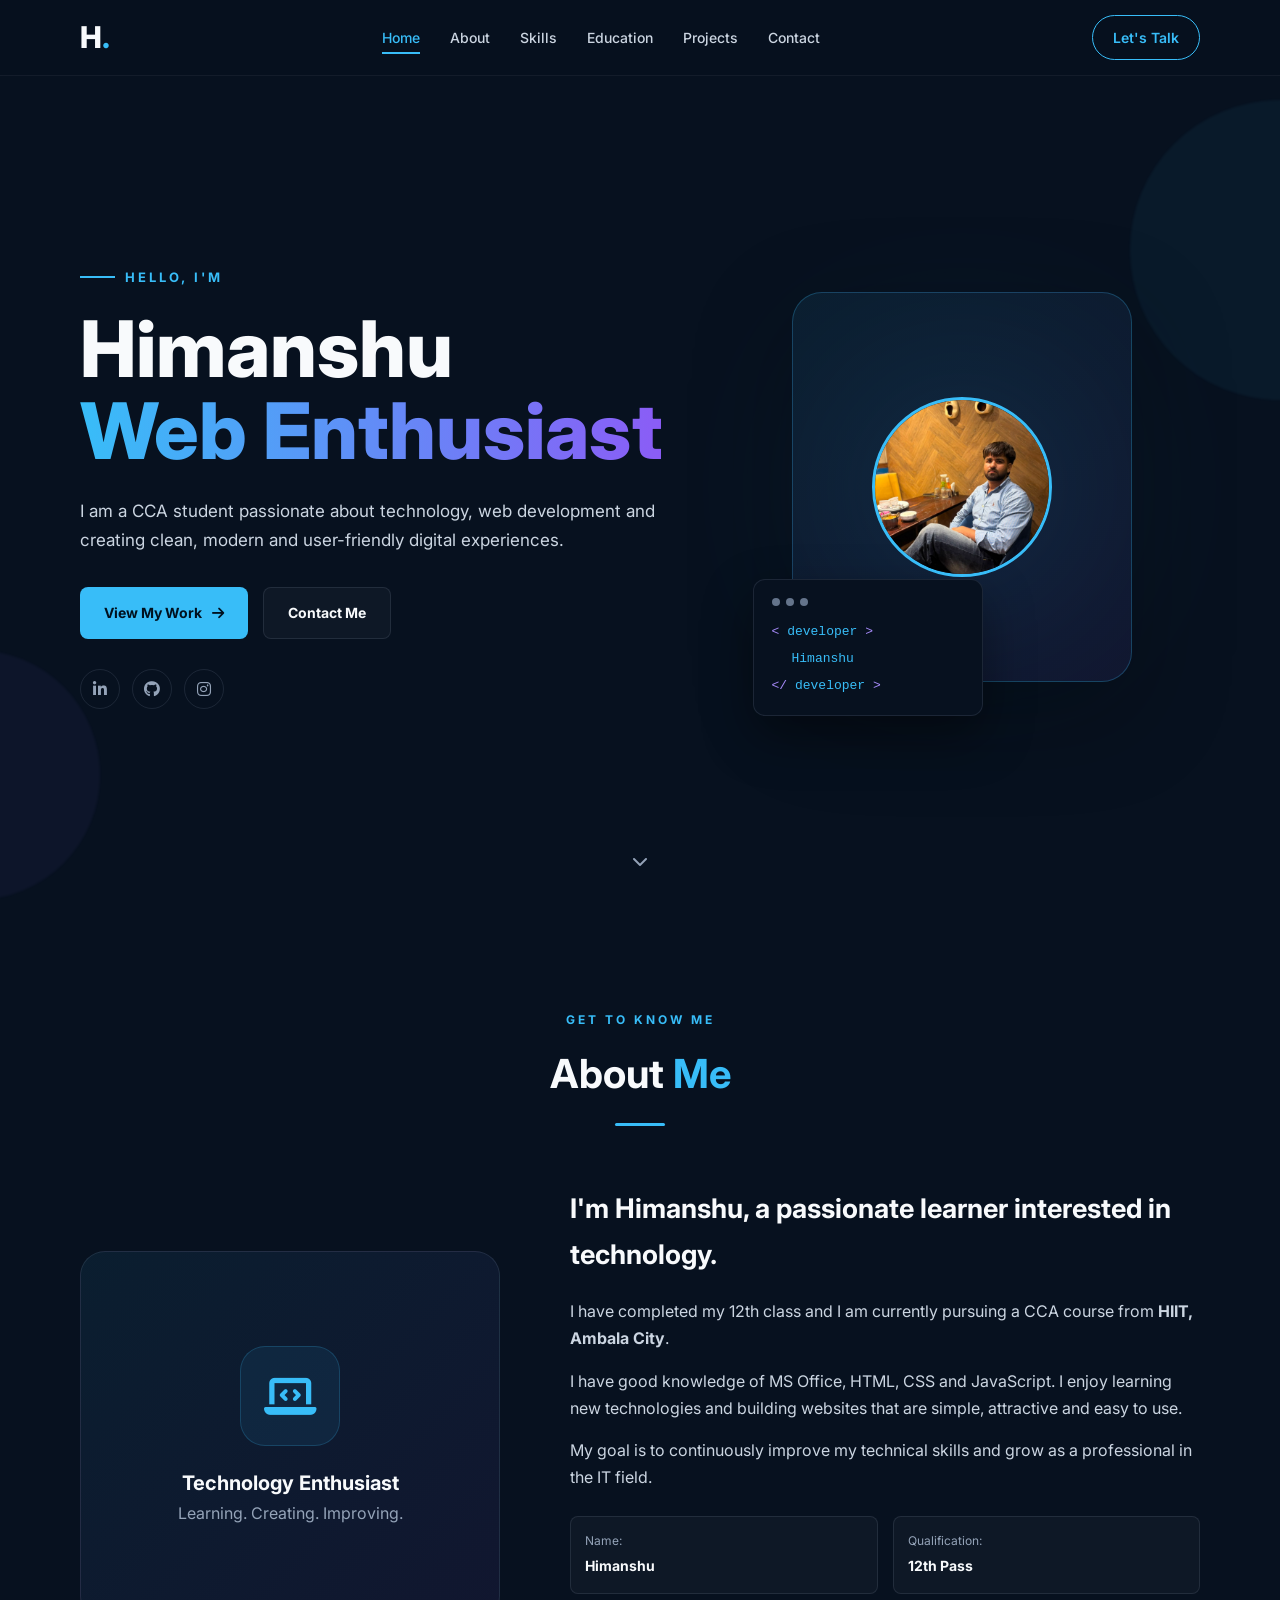
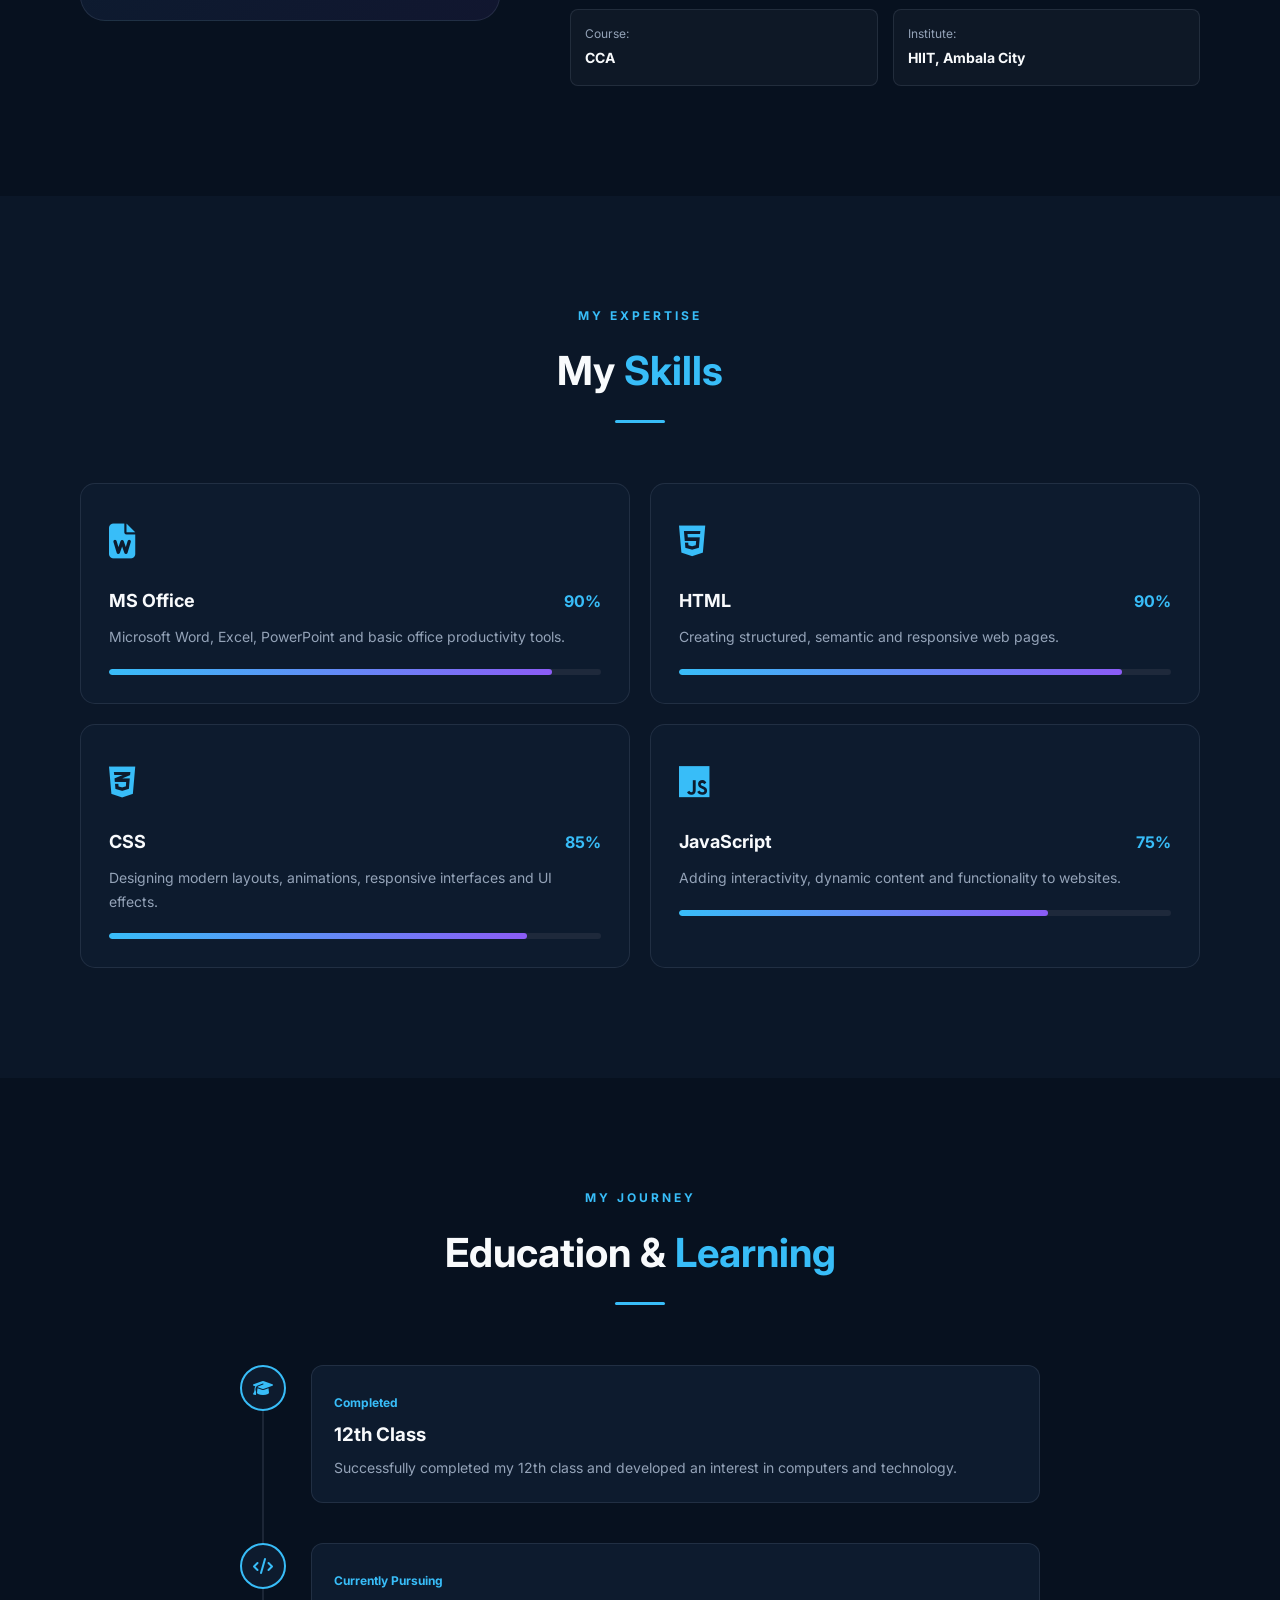
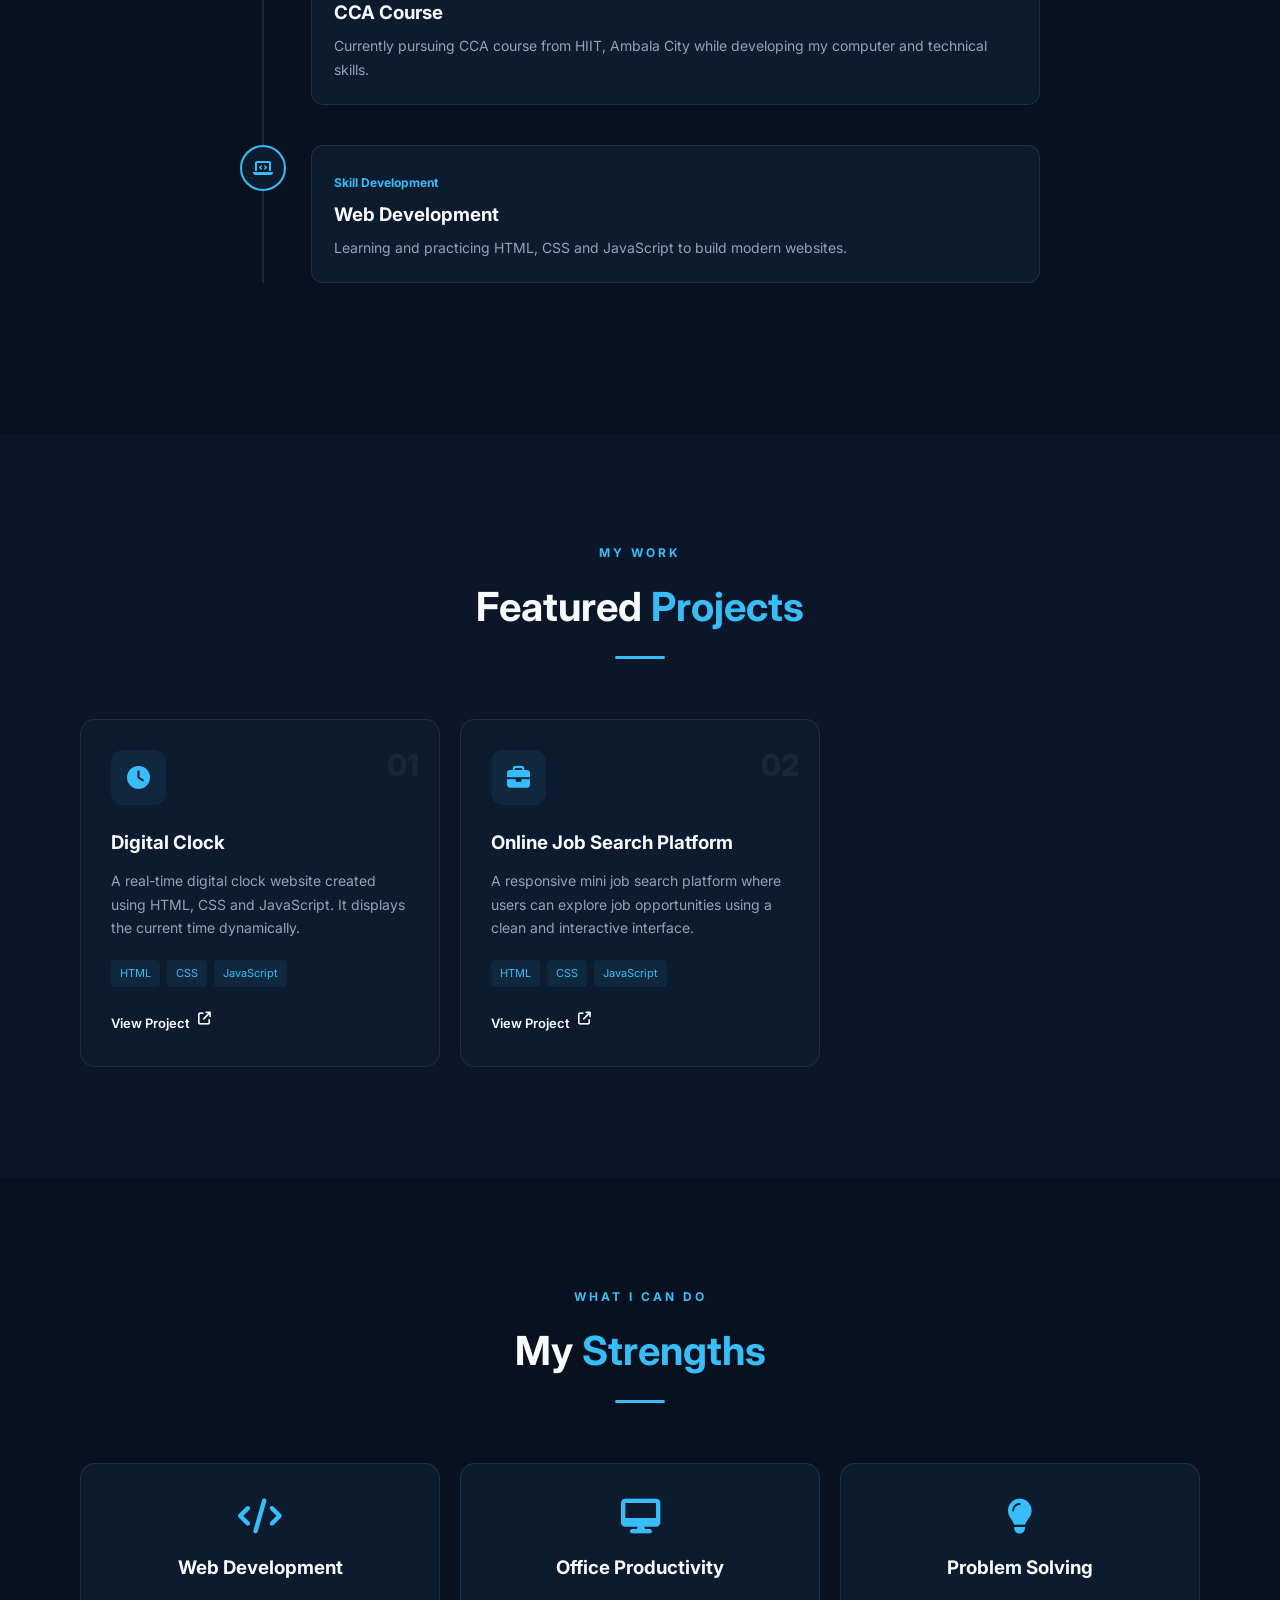
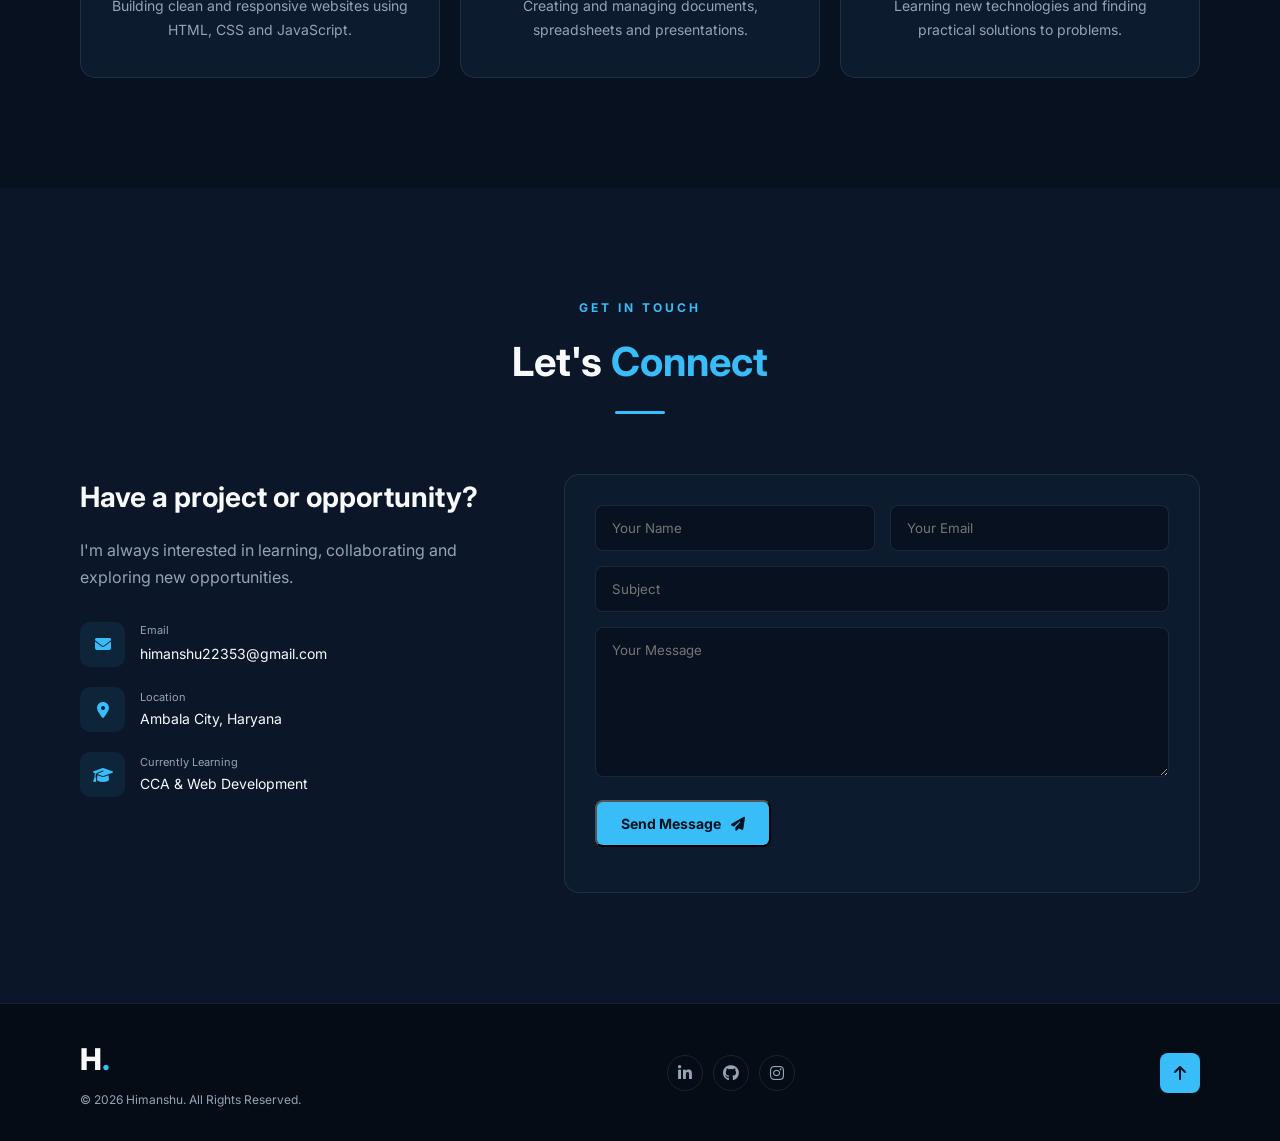
<file: index.html>
<!DOCTYPE html>
<html lang="en">
<head>
    <meta charset="UTF-8">
    <meta name="viewport" content="width=device-width, initial-scale=1.0">

    <title>Himanshu | CCA Student & Web Enthusiast</title>

    <meta name="description"
          content="Portfolio of Himanshu - CCA student with skills in MS Office, HTML, CSS and JavaScript.">

    <link rel="stylesheet" href="style.css">

    <!-- Google Font -->
    <link rel="preconnect" href="https://fonts.googleapis.com">
    <link rel="preconnect" href="https://fonts.gstatic.com" crossorigin>
    <link href="https://fonts.googleapis.com/css2?family=Inter:wght@400;500;600;700;800&display=swap"
          rel="stylesheet">

    <!-- Icons -->
    <link rel="stylesheet"
          href="https://cdnjs.cloudflare.com/ajax/libs/font-awesome/6.5.2/css/all.min.css">
</head>

<body>

<!-- ================= NAVBAR ================= -->

<header class="header">
    <nav class="navbar container">

        <a href="#home" class="logo">
            H<span>.</span>
        </a>

        <ul class="nav-menu">
            <li><a href="#home" class="nav-link active">Home</a></li>
            <li><a href="#about" class="nav-link">About</a></li>
            <li><a href="#skills" class="nav-link">Skills</a></li>
            <li><a href="#education" class="nav-link">Education</a></li>
            <li><a href="#projects" class="nav-link">Projects</a></li>
            <li><a href="#contact" class="nav-link">Contact</a></li>
        </ul>

        <a href="#contact" class="nav-btn">Let's Talk</a>

        <div class="menu-toggle">
            <i class="fa-solid fa-bars"></i>
        </div>

    </nav>
</header>


<!-- ================= HOME ================= -->

<section id="home" class="hero">

    <div class="hero-bg-circle circle-1"></div>
    <div class="hero-bg-circle circle-2"></div>

    <div class="container hero-container">

        <div class="hero-content">

            <p class="small-heading">
                <span></span> HELLO, I'M
            </p>

            <h1>
                Himanshu
                <br>
                <span>Web Enthusiast</span>
            </h1>

            <p class="hero-description">
                I am a CCA student passionate about technology,
                web development and creating clean, modern
                and user-friendly digital experiences.
            </p>

            <div class="hero-buttons">
                <a href="#projects" class="btn primary-btn">
                    View My Work
                    <i class="fa-solid fa-arrow-right"></i>
                </a>

                <a href="#contact" class="btn secondary-btn">
                    Contact Me
                </a>
            </div>

            <div class="social-links">

                <a href="#" aria-label="LinkedIn">
                    <i class="fa-brands fa-linkedin-in"></i>
                </a>

                <a href="#" aria-label="GitHub">
                    <i class="fa-brands fa-github"></i>
                </a>

                <a href="#" aria-label="Instagram">
                    <i class="fa-brands fa-instagram"></i>
                </a>

            </div>

        </div>


        <div class="hero-image">

            <div class="profile-card">

                <div class="profile-glow"></div>

              <div class="profile-avatar">
    <img src="pic.jpeg" alt="Himanshu">
</div>

                <div class="code-card">

                    <div class="code-top">
                        <span></span>
                        <span></span>
                        <span></span>
                    </div>

                    <p>
                        <span class="purple">&lt;</span>
                        <span class="blue">developer</span>
                        <span class="purple">&gt;</span>
                    </p>

                    <p class="indent">
                        Himanshu
                    </p>

                    <p>
                        <span class="purple">&lt;/</span>
                        <span class="blue">developer</span>
                        <span class="purple">&gt;</span>
                    </p>

                </div>

            </div>

        </div>

    </div>

    <a href="#about" class="scroll-down">
        <i class="fa-solid fa-chevron-down"></i>
    </a>

</section>


<!-- ================= ABOUT ================= -->

<section id="about" class="section">

    <div class="container">

        <div class="section-heading">

            <p>GET TO KNOW ME</p>

            <h2>About <span>Me</span></h2>

            <div class="heading-line"></div>

        </div>


        <div class="about-grid">

            <div class="about-image">

                <div class="about-card">

                    <div class="about-icon">
                        <i class="fa-solid fa-laptop-code"></i>
                    </div>

                    <h3>Technology Enthusiast</h3>

                    <p>
                        Learning. Creating. Improving.
                    </p>

                </div>

            </div>


            <div class="about-content">

                <h3>
                    I'm Himanshu, a passionate learner
                    interested in technology.
                </h3>

                <p>
                    I have completed my 12th class and I am
                    currently pursuing a CCA course from
                    <strong>HIIT, Ambala City</strong>.
                </p>

                <p>
                    I have good knowledge of MS Office,
                    HTML, CSS and JavaScript. I enjoy learning
                    new technologies and building websites
                    that are simple, attractive and easy to use.
                </p>

                <p>
                    My goal is to continuously improve my
                    technical skills and grow as a professional
                    in the IT field.
                </p>


                <div class="about-info">

                    <div>
                        <span>Name:</span>
                        <strong>Himanshu</strong>
                    </div>

                    <div>
                        <span>Qualification:</span>
                        <strong>12th Pass</strong>
                    </div>

                    <div>
                        <span>Course:</span>
                        <strong>CCA</strong>
                    </div>

                    <div>
                        <span>Institute:</span>
                        <strong>HIIT, Ambala City</strong>
                    </div>

                </div>

            </div>

        </div>

    </div>

</section>


<!-- ================= SKILLS ================= -->

<section id="skills" class="section skills-section">

    <div class="container">

        <div class="section-heading">

            <p>MY EXPERTISE</p>

            <h2>My <span>Skills</span></h2>

            <div class="heading-line"></div>

        </div>


        <div class="skills-grid">


            <!-- MS OFFICE -->

            <div class="skill-card">

                <div class="skill-icon">
                    <i class="fa-solid fa-file-word"></i>
                </div>

                <div class="skill-title">
                    <h3>MS Office</h3>
                    <span>90%</span>
                </div>

                <p>
                    Microsoft Word, Excel, PowerPoint
                    and basic office productivity tools.
                </p>

                <div class="progress">
                    <div class="progress-bar" data-width="90%"></div>
                </div>

            </div>


            <!-- HTML -->

            <div class="skill-card">

                <div class="skill-icon">
                    <i class="fa-brands fa-html5"></i>
                </div>

                <div class="skill-title">
                    <h3>HTML</h3>
                    <span>90%</span>
                </div>

                <p>
                    Creating structured, semantic and
                    responsive web pages.
                </p>

                <div class="progress">
                    <div class="progress-bar" data-width="90%"></div>
                </div>

            </div>


            <!-- CSS -->

            <div class="skill-card">

                <div class="skill-icon">
                    <i class="fa-brands fa-css3-alt"></i>
                </div>

                <div class="skill-title">
                    <h3>CSS</h3>
                    <span>85%</span>
                </div>

                <p>
                    Designing modern layouts, animations,
                    responsive interfaces and UI effects.
                </p>

                <div class="progress">
                    <div class="progress-bar" data-width="85%"></div>
                </div>

            </div>


            <!-- JAVASCRIPT -->

            <div class="skill-card">

                <div class="skill-icon">
                    <i class="fa-brands fa-js"></i>
                </div>

                <div class="skill-title">
                    <h3>JavaScript</h3>
                    <span>75%</span>
                </div>

                <p>
                    Adding interactivity, dynamic content
                    and functionality to websites.
                </p>

                <div class="progress">
                    <div class="progress-bar" data-width="75%"></div>
                </div>

            </div>

        </div>

    </div>

</section>


<!-- ================= EDUCATION ================= -->

<section id="education" class="section">

    <div class="container">

        <div class="section-heading">

            <p>MY JOURNEY</p>

            <h2>Education & <span>Learning</span></h2>

            <div class="heading-line"></div>

        </div>


        <div class="timeline">


            <div class="timeline-item">

                <div class="timeline-dot">
                    <i class="fa-solid fa-graduation-cap"></i>
                </div>

                <div class="timeline-content">

                    <span class="timeline-date">
                        Completed
                    </span>

                    <h3>12th Class</h3>

                    <p>
                        Successfully completed my 12th class
                        and developed an interest in computers
                        and technology.
                    </p>

                </div>

            </div>


            <div class="timeline-item">

                <div class="timeline-dot">
                    <i class="fa-solid fa-code"></i>
                </div>

                <div class="timeline-content">

                    <span class="timeline-date">
                        Currently Pursuing
                    </span>

                    <h3>CCA Course</h3>

                    <p>
                        Currently pursuing CCA course from
                        HIIT, Ambala City while developing
                        my computer and technical skills.
                    </p>

                </div>

            </div>


            <div class="timeline-item">

                <div class="timeline-dot">
                    <i class="fa-solid fa-laptop-code"></i>
                </div>

                <div class="timeline-content">

                    <span class="timeline-date">
                        Skill Development
                    </span>

                    <h3>Web Development</h3>

                    <p>
                        Learning and practicing HTML, CSS and
                        JavaScript to build modern websites.
                    </p>

                </div>

            </div>

        </div>

    </div>

</section>

<!-- ================= PROJECTS ================= -->

<section id="projects" class="section projects-section">

    <div class="container">

        <div class="section-heading">

            <p>MY WORK</p>

            <h2>Featured <span>Projects</span></h2>

            <div class="heading-line"></div>

        </div>


        <div class="projects-grid">


            <!-- PROJECT 01 -->
            <article class="project-card">

                <div class="project-number">
                    01
                </div>

                <div class="project-icon">
                    <i class="fa-solid fa-clock"></i>
                </div>

                <h3>Digital Clock</h3>

                <p>
                    A real-time digital clock website created
                    using HTML, CSS and JavaScript. It displays
                    the current time dynamically.
                </p>

                <div class="project-tags">
                    <span>HTML</span>
                    <span>CSS</span>
                    <span>JavaScript</span>
                </div>

                <a href="DIGITAL.HTML" class="project-link">
                    View Project
                    <i class="fa-solid fa-arrow-up-right-from-square"></i>
                </a>

            </article>


            <!-- PROJECT 02 -->
            <article class="project-card">

                <div class="project-number">
                    02
                </div>

                <div class="project-icon">
                    <i class="fa-solid fa-briefcase"></i>
                </div>

                <h3>Online Job Search Platform</h3>

                <p>
                    A responsive mini job search platform where
                    users can explore job opportunities using
                    a clean and interactive interface.
                </p>

                <div class="project-tags">
                    <span>HTML</span>
                    <span>CSS</span>
                    <span>JavaScript</span>
                </div>

                <a href="JOB.HTML" class="project-link">
                    View Project
                    <i class="fa-solid fa-arrow-up-right-from-square"></i>
                </a>

            </article>


        </div>

    </div>

</section>


<!-- ================= SERVICES ================= -->

<section class="section services-section">

    <div class="container">

        <div class="section-heading">

            <p>WHAT I CAN DO</p>

            <h2>My <span>Strengths</span></h2>

            <div class="heading-line"></div>

        </div>


        <div class="services-grid">

            <div class="service-card">

                <i class="fa-solid fa-code"></i>

                <h3>Web Development</h3>

                <p>
                    Building clean and responsive websites
                    using HTML, CSS and JavaScript.
                </p>

            </div>


            <div class="service-card">

                <i class="fa-solid fa-desktop"></i>

                <h3>Office Productivity</h3>

                <p>
                    Creating and managing documents,
                    spreadsheets and presentations.
                </p>

            </div>


            <div class="service-card">

                <i class="fa-solid fa-lightbulb"></i>

                <h3>Problem Solving</h3>

                <p>
                    Learning new technologies and finding
                    practical solutions to problems.
                </p>

            </div>

        </div>

    </div>

</section>


<!-- ================= CONTACT ================= -->

<section id="contact" class="section contact-section">

    <div class="container">

        <div class="section-heading">

            <p>GET IN TOUCH</p>

            <h2>Let's <span>Connect</span></h2>

            <div class="heading-line"></div>

        </div>


        <div class="contact-grid">


            <div class="contact-info">

                <h3>
                    Have a project or opportunity?
                </h3>

                <p>
                    I'm always interested in learning,
                    collaborating and exploring new
                    opportunities.
                </p>


                <div class="contact-item">

                    <div class="contact-icon">
                        <i class="fa-solid fa-envelope"></i>
                    </div>

                    <div>
                        <span>Email</span>
                        <a href="mailto:yourmail@gmail.com">
                            himanshu22353@gmail.com
                        </a>
                    </div>

                </div>


                <div class="contact-item">

                    <div class="contact-icon">
                        <i class="fa-solid fa-location-dot"></i>
                    </div>

                    <div>
                        <span>Location</span>
                        <p>Ambala City, Haryana</p>
                    </div>

                </div>


                <div class="contact-item">

                    <div class="contact-icon">
                        <i class="fa-solid fa-graduation-cap"></i>
                    </div>

                    <div>
                        <span>Currently Learning</span>
                        <p>CCA & Web Development</p>
                    </div>

                </div>

            </div>


            <form class="contact-form" id="contactForm">

                <div class="input-group">

                    <input type="text"
                           id="name"
                           placeholder="Your Name"
                           required>

                    <input type="email"
                           id="email"
                           placeholder="Your Email"
                           required>

                </div>


                <input type="text"
                       id="subject"
                       placeholder="Subject"
                       required>


                <textarea id="message"
                          rows="7"
                          placeholder="Your Message"
                          required></textarea>


                <button type="submit" class="btn primary-btn">
                    Send Message
                    <i class="fa-solid fa-paper-plane"></i>
                </button>

                <p id="formMessage"></p>

            </form>

        </div>

    </div>

</section>


<!-- ================= FOOTER ================= -->

<footer class="footer">

    <div class="container footer-container">

        <div>

            <a href="#home" class="logo">
                H<span>.</span>
            </a>

            <p>
                © 2026 Himanshu. All Rights Reserved.
            </p>

        </div>


        <div class="footer-social">

            <a href="#">
                <i class="fa-brands fa-linkedin-in"></i>
            </a>

            <a href="#">
                <i class="fa-brands fa-github"></i>
            </a>

            <a href="#">
                <i class="fa-brands fa-instagram"></i>
            </a>

        </div>


        <a href="#home" class="back-top">
            <i class="fa-solid fa-arrow-up"></i>
        </a>

    </div>

</footer>


<script src="script.js"></script>

</body>
</html>
</file>
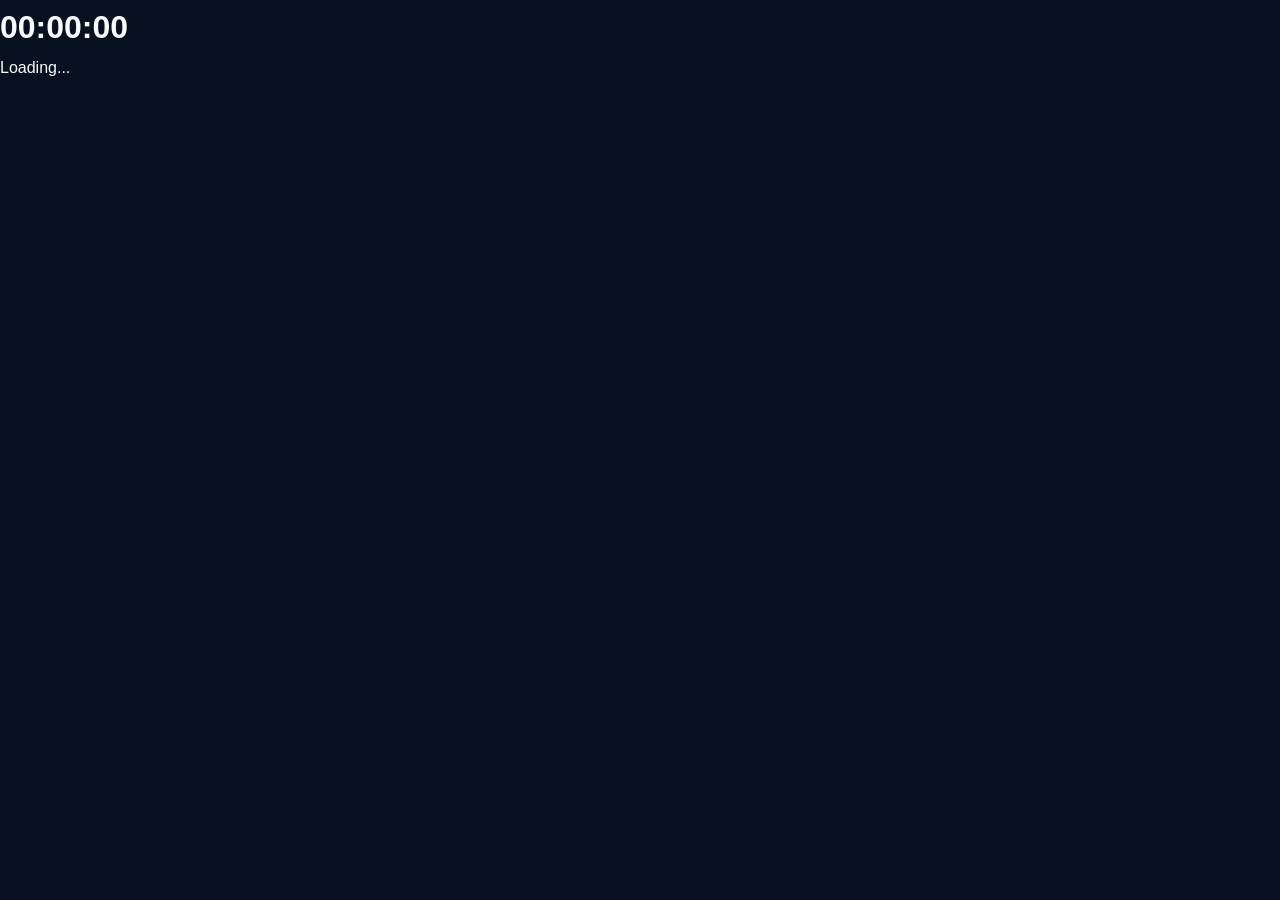
<file: DIGITAL.HTML>
<!DOCTYPE html>
<html lang="en">
<head>
    <meta charset="UTF-8">
    <meta name="viewport" content="width=device-width, initial-scale=1.0">
    <title>Digital Clock</title>
    <link rel="stylesheet" href="style.css">
</head>
<body>

    <div class="clock">
        <h1 id="time">00:00:00</h1>
        <p id="date">Loading...</p>
    </div>

    <script src="script.js"></script>
</body>
</html>
</file>
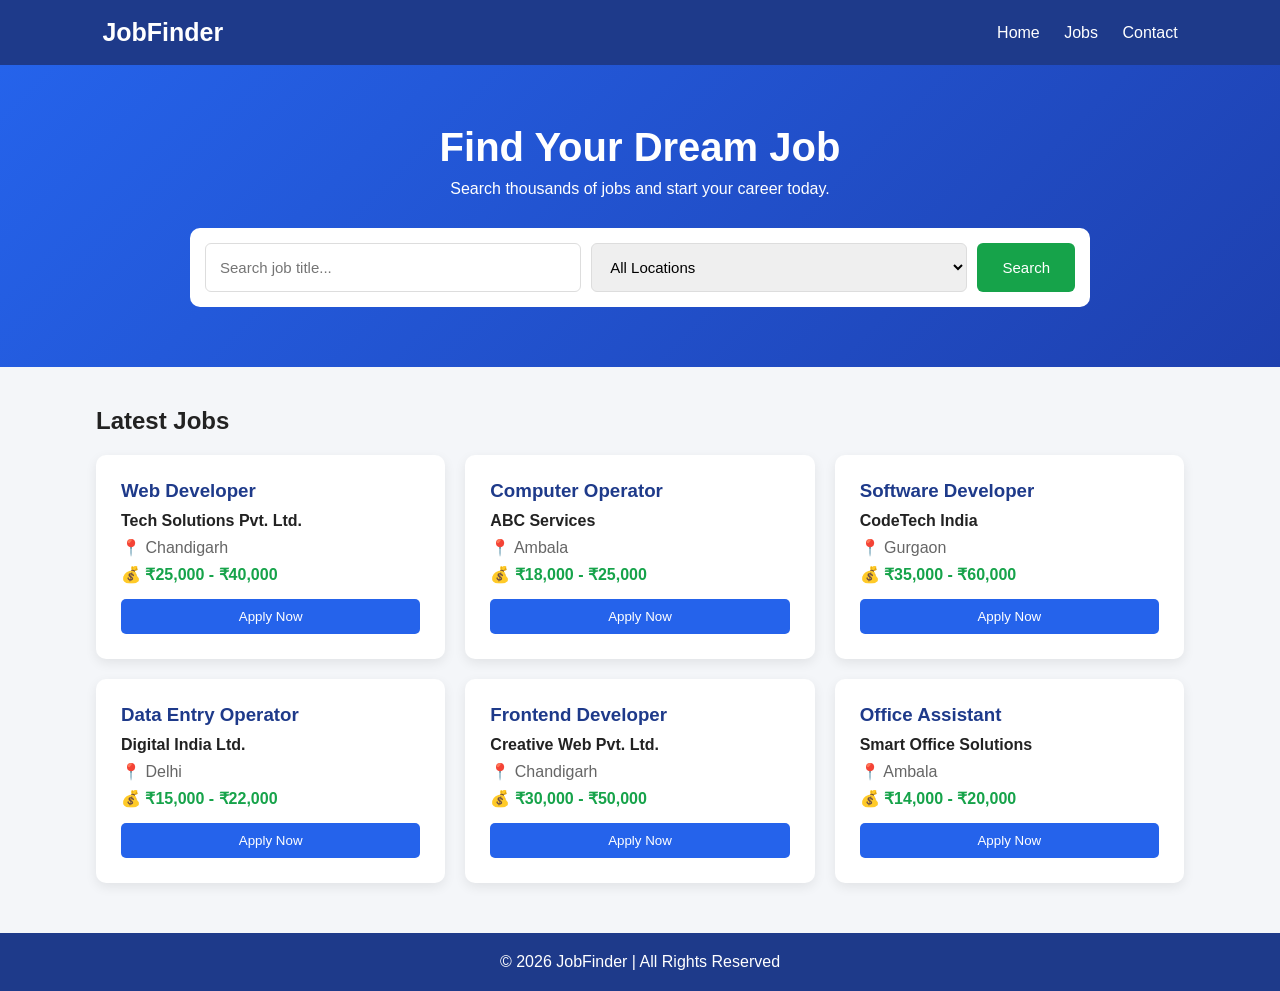
<file: JOB.HTML>
<!DOCTYPE html>
<html lang="en">
<head>
    <meta charset="UTF-8">
    <meta name="viewport" content="width=device-width, initial-scale=1.0">

    <title>Job Search Portal</title>

    <style>
        * {
            margin: 0;
            padding: 0;
            box-sizing: border-box;
            font-family: Arial, sans-serif;
        }

        body {
            background: #f4f6f9;
            color: #222;
        }

        /* Navbar */
        nav {
            background: #1e3a8a;
            color: white;
            padding: 18px 8%;
            display: flex;
            justify-content: space-between;
            align-items: center;
        }

        nav h2 {
            font-size: 25px;
        }

        nav a {
            color: white;
            text-decoration: none;
            margin-left: 20px;
        }

        /* Hero Section */
        .hero {
            background: linear-gradient(135deg, #2563eb, #1e40af);
            color: white;
            text-align: center;
            padding: 60px 20px;
        }

        .hero h1 {
            font-size: 40px;
            margin-bottom: 10px;
        }

        .hero p {
            margin-bottom: 30px;
        }

        /* Search Box */
        .search-box {
            max-width: 900px;
            margin: auto;
            background: white;
            padding: 15px;
            border-radius: 10px;
            display: flex;
            gap: 10px;
        }

        .search-box input,
        .search-box select {
            flex: 1;
            padding: 14px;
            border: 1px solid #ddd;
            border-radius: 6px;
            font-size: 15px;
        }

        .search-box button {
            padding: 14px 25px;
            border: none;
            border-radius: 6px;
            background: #16a34a;
            color: white;
            cursor: pointer;
            font-size: 15px;
        }

        .search-box button:hover {
            background: #15803d;
        }

        /* Jobs */
        .container {
            width: 85%;
            max-width: 1100px;
            margin: 40px auto;
        }

        .container h2 {
            margin-bottom: 20px;
        }

        .jobs {
            display: grid;
            grid-template-columns: repeat(3, 1fr);
            gap: 20px;
        }

        .job-card {
            background: white;
            padding: 25px;
            border-radius: 10px;
            box-shadow: 0 4px 12px rgba(0,0,0,0.08);
            transition: 0.3s;
        }

        .job-card:hover {
            transform: translateY(-5px);
        }

        .job-card h3 {
            color: #1e3a8a;
            margin-bottom: 10px;
        }

        .company {
            font-weight: bold;
            margin-bottom: 8px;
        }

        .location {
            color: #666;
            margin-bottom: 8px;
        }

        .salary {
            color: #16a34a;
            font-weight: bold;
            margin-bottom: 15px;
        }

        .apply-btn {
            width: 100%;
            padding: 10px;
            border: none;
            background: #2563eb;
            color: white;
            border-radius: 5px;
            cursor: pointer;
        }

        .apply-btn:hover {
            background: #1d4ed8;
        }

        #result {
            margin-bottom: 20px;
            color: #555;
        }

        /* Footer */
        footer {
            background: #1e3a8a;
            color: white;
            text-align: center;
            padding: 20px;
            margin-top: 50px;
        }

        /* Responsive */
        @media (max-width: 800px) {

            .jobs {
                grid-template-columns: 1fr 1fr;
            }

            .search-box {
                flex-direction: column;
            }
        }

        @media (max-width: 500px) {

            nav {
                flex-direction: column;
                gap: 10px;
            }

            .hero h1 {
                font-size: 30px;
            }

            .jobs {
                grid-template-columns: 1fr;
            }

            .container {
                width: 92%;
            }
        }
    </style>
</head>

<body>

    <!-- Navbar -->
    <nav>
        <h2>JobFinder</h2>

        <div>
            <a href="#">Home</a>
            <a href="#">Jobs</a>
            <a href="#">Contact</a>
        </div>
    </nav>


    <!-- Hero Section -->
    <section class="hero">

        <h1>Find Your Dream Job</h1>

        <p>Search thousands of jobs and start your career today.</p>

        <div class="search-box">

            <input
                type="text"
                id="searchInput"
                placeholder="Search job title..."
            >

            <select id="locationInput">
                <option value="">All Locations</option>
                <option value="Delhi">Delhi</option>
                <option value="Chandigarh">Chandigarh</option>
                <option value="Ambala">Ambala</option>
                <option value="Gurgaon">Gurgaon</option>
            </select>

            <button onclick="searchJobs()">
                Search
            </button>

        </div>

    </section>


    <!-- Job Section -->
    <section class="container">

        <h2>Latest Jobs</h2>

        <p id="result"></p>

        <div class="jobs" id="jobContainer">

            <!-- Job 1 -->
            <div class="job-card"
                 data-title="Web Developer"
                 data-location="Chandigarh">

                <h3>Web Developer</h3>

                <p class="company">Tech Solutions Pvt. Ltd.</p>

                <p class="location">📍 Chandigarh</p>

                <p class="salary">💰 ₹25,000 - ₹40,000</p>

                <button class="apply-btn"
                        onclick="applyJob('Web Developer')">
                    Apply Now
                </button>

            </div>


            <!-- Job 2 -->
            <div class="job-card"
                 data-title="Computer Operator"
                 data-location="Ambala">

                <h3>Computer Operator</h3>

                <p class="company">ABC Services</p>

                <p class="location">📍 Ambala</p>

                <p class="salary">💰 ₹18,000 - ₹25,000</p>

                <button class="apply-btn"
                        onclick="applyJob('Computer Operator')">
                    Apply Now
                </button>

            </div>


            <!-- Job 3 -->
            <div class="job-card"
                 data-title="Software Developer"
                 data-location="Gurgaon">

                <h3>Software Developer</h3>

                <p class="company">CodeTech India</p>

                <p class="location">📍 Gurgaon</p>

                <p class="salary">💰 ₹35,000 - ₹60,000</p>

                <button class="apply-btn"
                        onclick="applyJob('Software Developer')">
                    Apply Now
                </button>

            </div>


            <!-- Job 4 -->
            <div class="job-card"
                 data-title="Data Entry Operator"
                 data-location="Delhi">

                <h3>Data Entry Operator</h3>

                <p class="company">Digital India Ltd.</p>

                <p class="location">📍 Delhi</p>

                <p class="salary">💰 ₹15,000 - ₹22,000</p>

                <button class="apply-btn"
                        onclick="applyJob('Data Entry Operator')">
                    Apply Now
                </button>

            </div>


            <!-- Job 5 -->
            <div class="job-card"
                 data-title="Frontend Developer"
                 data-location="Chandigarh">

                <h3>Frontend Developer</h3>

                <p class="company">Creative Web Pvt. Ltd.</p>

                <p class="location">📍 Chandigarh</p>

                <p class="salary">💰 ₹30,000 - ₹50,000</p>

                <button class="apply-btn"
                        onclick="applyJob('Frontend Developer')">
                    Apply Now
                </button>

            </div>


            <!-- Job 6 -->
            <div class="job-card"
                 data-title="Office Assistant"
                 data-location="Ambala">

                <h3>Office Assistant</h3>

                <p class="company">Smart Office Solutions</p>

                <p class="location">📍 Ambala</p>

                <p class="salary">💰 ₹14,000 - ₹20,000</p>

                <button class="apply-btn"
                        onclick="applyJob('Office Assistant')">
                    Apply Now
                </button>

            </div>

        </div>

    </section>


    <!-- Footer -->
    <footer>

        <p>© 2026 JobFinder | All Rights Reserved</p>

    </footer>


    <script>

        // Search Jobs
        function searchJobs() {

            let search =
                document.getElementById("searchInput")
                .value
                .toLowerCase();

            let location =
                document.getElementById("locationInput")
                .value
                .toLowerCase();

            let jobs =
                document.querySelectorAll(".job-card");

            let count = 0;

            jobs.forEach(function(job) {

                let title =
                    job.getAttribute("data-title")
                    .toLowerCase();

                let jobLocation =
                    job.getAttribute("data-location")
                    .toLowerCase();

                let titleMatch =
                    title.includes(search);

                let locationMatch =
                    location === "" ||
                    jobLocation === location;

                if (titleMatch && locationMatch) {

                    job.style.display = "block";

                    count++;

                } else {

                    job.style.display = "none";

                }

            });

            document.getElementById("result").innerText =
                count + " job(s) found.";

        }


        // Apply Button
        function applyJob(jobName) {

            alert(
                "You selected: " +
                jobName +
                "\n\nApplication feature coming soon!"
            );

        }

    </script>

</body>
</html>
</file>
<file: style.css>
/* =========================
   RESET
========================= */

* {
    margin: 0;
    padding: 0;
    box-sizing: border-box;
}

html {
    scroll-behavior: smooth;
}

body {
    font-family: "Inter", sans-serif;
    background: #07111f;
    color: #f8fafc;
    line-height: 1.7;
    overflow-x: hidden;
}

a {
    text-decoration: none;
    color: inherit;
}

ul {
    list-style: none;
}

button,
input,
textarea {
    font-family: inherit;
}

.container {
    width: min(1120px, 90%);
    margin: auto;
}


/* =========================
   COLORS
========================= */

:root {
    --bg: #07111f;
    --bg-light: #0b1728;
    --card: #0d1b2e;

    --primary: #38bdf8;
    --primary-dark: #0ea5e9;

    --secondary: #8b5cf6;

    --white: #f8fafc;
    --text: #cbd5e1;
    --muted: #94a3b8;

    --border: rgba(148, 163, 184, 0.15);
}


/* =========================
   HEADER
========================= */

.header {
    position: fixed;
    width: 100%;
    top: 0;
    left: 0;
    z-index: 1000;

    background: rgba(7, 17, 31, 0.75);
    backdrop-filter: blur(15px);

    border-bottom: 1px solid rgba(255,255,255,0.05);
}

.navbar {
    height: 75px;

    display: flex;
    align-items: center;
    justify-content: space-between;
}

.logo {
    font-size: 30px;
    font-weight: 800;
}

.logo span {
    color: var(--primary);
}

.nav-menu {
    display: flex;
    gap: 30px;
}

.nav-link {
    color: var(--text);
    font-size: 14px;
    font-weight: 500;

    position: relative;
    transition: 0.3s;
}

.nav-link:hover,
.nav-link.active {
    color: var(--primary);
}

.nav-link::after {
    content: "";

    position: absolute;
    left: 0;
    bottom: -8px;

    width: 0;
    height: 2px;

    background: var(--primary);

    transition: 0.3s;
}

.nav-link:hover::after,
.nav-link.active::after {
    width: 100%;
}

.nav-btn {
    padding: 10px 20px;

    border: 1px solid var(--primary);
    border-radius: 30px;

    color: var(--primary);

    font-size: 14px;
    font-weight: 600;

    transition: 0.3s;
}

.nav-btn:hover {
    background: var(--primary);
    color: #00111f;
}

.menu-toggle {
    display: none;

    font-size: 24px;
    cursor: pointer;
}


/* =========================
   HERO
========================= */

.hero {
    min-height: 100vh;

    position: relative;

    display: flex;
    align-items: center;

    padding-top: 75px;

    overflow: hidden;
}

.hero-container {
    display: grid;
    grid-template-columns: 1.1fr 0.9fr;
    align-items: center;
    gap: 60px;
}

.small-heading {
    color: var(--primary);

    font-size: 13px;
    font-weight: 700;
    letter-spacing: 3px;

    display: flex;
    align-items: center;
    gap: 10px;

    margin-bottom: 20px;
}

.small-heading span {
    width: 35px;
    height: 2px;
    background: var(--primary);
}

.hero h1 {
    font-size: clamp(48px, 7vw, 78px);
    line-height: 1.05;
    font-weight: 800;

    margin-bottom: 25px;
}

.hero h1 span {
    background: linear-gradient(
        90deg,
        var(--primary),
        var(--secondary)
    );

    -webkit-background-clip: text;
    color: transparent;
}

.hero-description {
    max-width: 590px;

    color: var(--text);

    font-size: 17px;

    margin-bottom: 32px;
}

.hero-buttons {
    display: flex;
    gap: 15px;
    flex-wrap: wrap;
}

.btn {
    display: inline-flex;

    align-items: center;
    justify-content: center;

    gap: 10px;

    padding: 13px 24px;

    border-radius: 8px;

    font-size: 14px;
    font-weight: 700;

    transition: 0.3s;

    cursor: pointer;
}

.primary-btn {
    color: #00111f;

    background: var(--primary);
}

.primary-btn:hover {
    background: #7dd3fc;

    transform: translateY(-3px);

    box-shadow:
        0 10px 30px rgba(56,189,248,0.25);
}

.secondary-btn {
    border: 1px solid var(--border);

    color: var(--white);

    background: rgba(255,255,255,0.03);
}

.secondary-btn:hover {
    border-color: var(--primary);
    color: var(--primary);

    transform: translateY(-3px);
}

.social-links {
    display: flex;
    gap: 12px;

    margin-top: 30px;
}

.social-links a {
    width: 40px;
    height: 40px;

    border: 1px solid var(--border);

    display: flex;
    align-items: center;
    justify-content: center;

    border-radius: 50%;

    color: var(--muted);

    transition: 0.3s;
}

.social-links a:hover {
    color: var(--primary);
    border-color: var(--primary);

    transform: translateY(-4px);
}


/* HERO IMAGE */

.hero-image {
    display: flex;
    justify-content: center;
}

.profile-card {
    width: 340px;
    height: 390px;

    position: relative;

    border: 1px solid rgba(56,189,248,0.25);

    border-radius: 30px;

    background:
        linear-gradient(
            145deg,
            rgba(56,189,248,0.08),
            rgba(139,92,246,0.08)
        );

    display: flex;
    align-items: center;
    justify-content: center;

    box-shadow:
        0 30px 100px rgba(0,0,0,0.3);

    animation: floating 5s ease-in-out infinite;
}

.profile-glow {
    position: absolute;

    width: 220px;
    height: 220px;

    border-radius: 50%;

    background: var(--primary);

    filter: blur(100px);

    opacity: 0.15;
}

.profile-avatar {
    width: 160px;
    height: 160px;

    border-radius: 50%;

    display: flex;
    align-items: center;
    justify-content: center;

    font-size: 75px;

    color: var(--primary);

    background: #0b1728;

    border: 2px solid rgba(56,189,248,0.4);

    position: relative;
    z-index: 2;
}

.code-card {
    position: absolute;

    bottom: -35px;
    left: -40px;

    width: 230px;

    padding: 18px;

    background: #07111f;

    border: 1px solid var(--border);

    border-radius: 12px;

    box-shadow: 0 20px 50px rgba(0,0,0,0.4);

    font-family: monospace;
    font-size: 13px;
}

.code-top {
    display: flex;
    gap: 6px;

    margin-bottom: 15px;
}

.code-top span {
    width: 8px;
    height: 8px;

    border-radius: 50%;

    background: #64748b;
}

.indent {
    padding-left: 20px;

    color: var(--primary);

    margin: 5px 0;
}

.purple {
    color: #a78bfa;
}

.blue {
    color: #38bdf8;
}

@keyframes floating {

    0%, 100% {
        transform: translateY(0);
    }

    50% {
        transform: translateY(-12px);
    }
}

.hero-bg-circle {
    position: absolute;

    border-radius: 50%;

    filter: blur(1px);

    pointer-events: none;
}

.circle-1 {
    width: 300px;
    height: 300px;

    right: -150px;
    top: 100px;

    background: rgba(56,189,248,0.05);
}

.circle-2 {
    width: 250px;
    height: 250px;

    left: -150px;
    bottom: 0;

    background: rgba(139,92,246,0.05);
}

.scroll-down {
    position: absolute;

    bottom: 25px;
    left: 50%;

    transform: translateX(-50%);

    color: var(--muted);

    animation: bounce 2s infinite;
}

@keyframes bounce {

    0%,100% {
        transform: translate(-50%,0);
    }

    50% {
        transform: translate(-50%,8px);
    }
}


/* =========================
   SECTIONS
========================= */

.section {
    padding: 110px 0;
}

.skills-section,
.projects-section,
.contact-section {
    background: var(--bg-light);
}

.section-heading {
    text-align: center;

    margin-bottom: 60px;
}

.section-heading p {
    color: var(--primary);

    font-size: 12px;
    font-weight: 700;

    letter-spacing: 3px;

    margin-bottom: 10px;
}

.section-heading h2 {
    font-size: 40px;
}

.section-heading h2 span {
    color: var(--primary);
}

.heading-line {
    width: 50px;
    height: 3px;

    background: var(--primary);

    margin: 15px auto 0;

    border-radius: 10px;
}


/* =========================
   ABOUT
========================= */

.about-grid {
    display: grid;

    grid-template-columns: 0.8fr 1.2fr;

    gap: 70px;

    align-items: center;
}

.about-image {
    min-height: 370px;

    display: flex;
    align-items: center;
    justify-content: center;

    background:
        linear-gradient(
            135deg,
            rgba(56,189,248,0.08),
            rgba(139,92,246,0.08)
        );

    border: 1px solid var(--border);

    border-radius: 25px;
}

.about-card {
    text-align: center;
}

.about-icon {
    width: 100px;
    height: 100px;

    margin: auto auto 20px;

    display: flex;
    align-items: center;
    justify-content: center;

    border-radius: 25px;

    font-size: 42px;

    color: var(--primary);

    background: rgba(56,189,248,0.08);

    border: 1px solid rgba(56,189,248,0.2);
}

.about-card h3 {
    font-size: 20px;
}

.about-card p {
    color: var(--muted);
}

.about-content h3 {
    font-size: 27px;

    margin-bottom: 20px;
}

.about-content > p {
    color: var(--text);

    margin-bottom: 15px;
}

.about-info {
    display: grid;

    grid-template-columns: 1fr 1fr;

    gap: 15px;

    margin-top: 25px;
}

.about-info div {
    padding: 14px;

    background: rgba(255,255,255,0.03);

    border: 1px solid var(--border);

    border-radius: 8px;
}

.about-info span {
    display: block;

    color: var(--muted);

    font-size: 12px;
}

.about-info strong {
    font-size: 14px;
}


/* =========================
   SKILLS
========================= */

.skills-grid {
    display: grid;

    grid-template-columns: repeat(2,1fr);

    gap: 20px;
}

.skill-card {
    padding: 28px;

    border: 1px solid var(--border);

    background: var(--card);

    border-radius: 15px;

    transition: 0.3s;
}

.skill-card:hover {
    transform: translateY(-7px);

    border-color: rgba(56,189,248,0.4);

    box-shadow: 0 20px 50px rgba(0,0,0,0.2);
}

.skill-icon {
    font-size: 35px;

    color: var(--primary);

    margin-bottom: 15px;
}

.skill-title {
    display: flex;

    align-items: center;
    justify-content: space-between;

    margin-bottom: 8px;
}

.skill-title h3 {
    font-size: 18px;
}

.skill-title span {
    color: var(--primary);

    font-weight: 700;
}

.skill-card p {
    color: var(--muted);

    font-size: 14px;

    margin-bottom: 20px;
}

.progress {
    width: 100%;
    height: 6px;

    background: #1e293b;

    border-radius: 10px;

    overflow: hidden;
}

.progress-bar {
    width: 0;

    height: 100%;

    background:
        linear-gradient(
            90deg,
            var(--primary),
            var(--secondary)
        );

    border-radius: 10px;

    transition: width 1.5s ease;
}


/* =========================
   EDUCATION
========================= */

.timeline {
    max-width: 800px;

    margin: auto;

    position: relative;
}

.timeline::before {
    content: "";

    position: absolute;

    left: 22px;
    top: 0;
    bottom: 0;

    width: 2px;

    background: var(--border);
}

.timeline-item {
    display: flex;

    gap: 25px;

    position: relative;

    margin-bottom: 40px;
}

.timeline-dot {
    flex-shrink: 0;

    width: 46px;
    height: 46px;

    border-radius: 50%;

    background: var(--card);

    border: 2px solid var(--primary);

    display: flex;
    align-items: center;
    justify-content: center;

    color: var(--primary);

    z-index: 2;
}

.timeline-content {
    padding: 22px;

    flex: 1;

    border: 1px solid var(--border);

    background: var(--card);

    border-radius: 12px;
}

.timeline-date {
    display: inline-block;

    color: var(--primary);

    font-size: 12px;
    font-weight: 700;

    margin-bottom: 6px;
}

.timeline-content h3 {
    margin-bottom: 5px;
}

.timeline-content p {
    color: var(--muted);

    font-size: 14px;
}


/* =========================
   PROJECTS
========================= */

.projects-grid {
    display: grid;

    grid-template-columns: repeat(3,1fr);

    gap: 20px;
}

.project-card {
    position: relative;

    padding: 30px;

    background: var(--card);

    border: 1px solid var(--border);

    border-radius: 15px;

    transition: 0.3s;
}

.project-card:hover {
    transform: translateY(-8px);

    border-color: rgba(56,189,248,0.4);
}

.project-number {
    position: absolute;

    top: 20px;
    right: 20px;

    font-size: 30px;

    font-weight: 800;

    color: rgba(255,255,255,0.05);
}

.project-icon {
    width: 55px;
    height: 55px;

    display: flex;
    align-items: center;
    justify-content: center;

    background: rgba(56,189,248,0.08);

    border-radius: 12px;

    color: var(--primary);

    font-size: 23px;

    margin-bottom: 22px;
}

.project-card h3 {
    margin-bottom: 10px;
}

.project-card p {
    color: var(--muted);

    font-size: 14px;

    margin-bottom: 20px;
}

.project-tags {
    display: flex;

    flex-wrap: wrap;

    gap: 7px;

    margin-bottom: 22px;
}

.project-tags span {
    padding: 4px 9px;

    border-radius: 4px;

    background: rgba(56,189,248,0.08);

    color: var(--primary);

    font-size: 11px;
}

.project-link {
    color: var(--white);

    font-size: 13px;
    font-weight: 600;

    display: inline-flex;

    gap: 8px;

    transition: 0.3s;
}

.project-link:hover {
    color: var(--primary);
}


/* =========================
   SERVICES
========================= */

.services-grid {
    display: grid;

    grid-template-columns: repeat(3,1fr);

    gap: 20px;
}

.service-card {
    text-align: center;

    padding: 35px 25px;

    border: 1px solid var(--border);

    border-radius: 15px;

    background: var(--card);

    transition: 0.3s;
}

.service-card:hover {
    transform: translateY(-7px);

    border-color: rgba(56,189,248,0.4);
}

.service-card i {
    font-size: 35px;

    color: var(--primary);

    margin-bottom: 18px;
}

.service-card h3 {
    margin-bottom: 10px;
}

.service-card p {
    color: var(--muted);

    font-size: 14px;
}


/* =========================
   CONTACT
========================= */

.contact-grid {
    display: grid;

    grid-template-columns: 0.8fr 1.2fr;

    gap: 60px;
}

.contact-info h3 {
    font-size: 28px;

    margin-bottom: 15px;
}

.contact-info > p {
    color: var(--muted);

    margin-bottom: 30px;
}

.contact-item {
    display: flex;

    gap: 15px;

    align-items: center;

    margin-bottom: 20px;
}

.contact-icon {
    width: 45px;
    height: 45px;

    border-radius: 10px;

    background: rgba(56,189,248,0.08);

    display: flex;
    align-items: center;
    justify-content: center;

    color: var(--primary);
}

.contact-item span {
    display: block;

    font-size: 11px;

    color: var(--muted);
}

.contact-item p,
.contact-item a {
    font-size: 14px;
}

.contact-item a:hover {
    color: var(--primary);
}

.contact-form {
    padding: 30px;

    border: 1px solid var(--border);

    border-radius: 15px;

    background: var(--card);
}

.input-group {
    display: grid;

    grid-template-columns: 1fr 1fr;

    gap: 15px;
}

.contact-form input,
.contact-form textarea {
    width: 100%;

    margin-bottom: 15px;

    padding: 14px 16px;

    color: var(--white);

    background: #07111f;

    border: 1px solid var(--border);

    outline: none;

    border-radius: 8px;

    resize: vertical;

    transition: 0.3s;
}

.contact-form input:focus,
.contact-form textarea:focus {
    border-color: var(--primary);
}

.contact-form textarea {
    min-height: 150px;
}

#formMessage {
    margin-top: 15px;

    font-size: 13px;

    color: var(--primary);
}


/* =========================
   FOOTER
========================= */

.footer {
    padding: 30px 0;

    border-top: 1px solid var(--border);

    background: #050c16;
}

.footer-container {
    display: flex;

    align-items: center;
    justify-content: space-between;

    gap: 20px;
}

.footer p {
    color: var(--muted);

    font-size: 12px;

    margin-top: 5px;
}

.footer-social {
    display: flex;

    gap: 10px;
}

.footer-social a {
    width: 36px;
    height: 36px;

    border: 1px solid var(--border);

    border-radius: 50%;

    display: flex;
    align-items: center;
    justify-content: center;

    color: var(--muted);

    transition: 0.3s;
}

.footer-social a:hover {
    color: var(--primary);

    border-color: var(--primary);
}

.back-top {
    width: 40px;
    height: 40px;

    display: flex;
    align-items: center;
    justify-content: center;

    border-radius: 8px;

    background: var(--primary);

    color: #00111f;
}


/* =========================
   RESPONSIVE
========================= */

@media (max-width: 900px) {

    .nav-menu {
        position: fixed;

        top: 75px;
        left: -100%;

        width: 100%;

        padding: 30px;

        background: #07111f;

        flex-direction: column;

        align-items: center;

        transition: 0.3s;

        border-bottom: 1px solid var(--border);
    }

    .nav-menu.show {
        left: 0;
    }

    .menu-toggle {
        display: block;
    }

    .nav-btn {
        display: none;
    }

    .hero-container {
        grid-template-columns: 1fr;

        text-align: center;

        padding-top: 50px;
    }

    .small-heading {
        justify-content: center;
    }

    .hero-description {
        margin-left: auto;
        margin-right: auto;
    }

    .hero-buttons,
    .social-links {
        justify-content: center;
    }

    .hero-image {
        margin-top: 40px;
    }

    .about-grid,
    .contact-grid {
        grid-template-columns: 1fr;
    }

    .about-image {
        min-height: 300px;
    }

    .projects-grid,
    .services-grid {
        grid-template-columns: 1fr 1fr;
    }
}


@media (max-width: 600px) {

    .section {
        padding: 80px 0;
    }

    .hero h1 {
        font-size: 45px;
    }

    .profile-card {
        width: 280px;
        height: 330px;
    }

    .profile-avatar {
        width: 130px;
        height: 130px;

        font-size: 60px;
    }

    .code-card {
        left: -15px;

        width: 200px;
    }

    .skills-grid,
    .projects-grid,
    .services-grid {
        grid-template-columns: 1fr;
    }

    .about-info {
        grid-template-columns: 1fr;
    }

    .input-group {
        grid-template-columns: 1fr;
    }

    .footer-container {
        flex-direction: column;

        text-align: center;
    }

    .timeline::before {
        left: 20px;
    }

}
.profile-avatar {
    width: 180px;
    height: 180px;
    border-radius: 50%;
    overflow: hidden;
    position: relative;
    z-index: 2;
    border: 3px solid #38bdf8;
    background: #0b1728;
}

.profile-avatar img {
    width: 100%;
    height: 100%;
    object-fit: cover;
    display: block;
}
</file>
